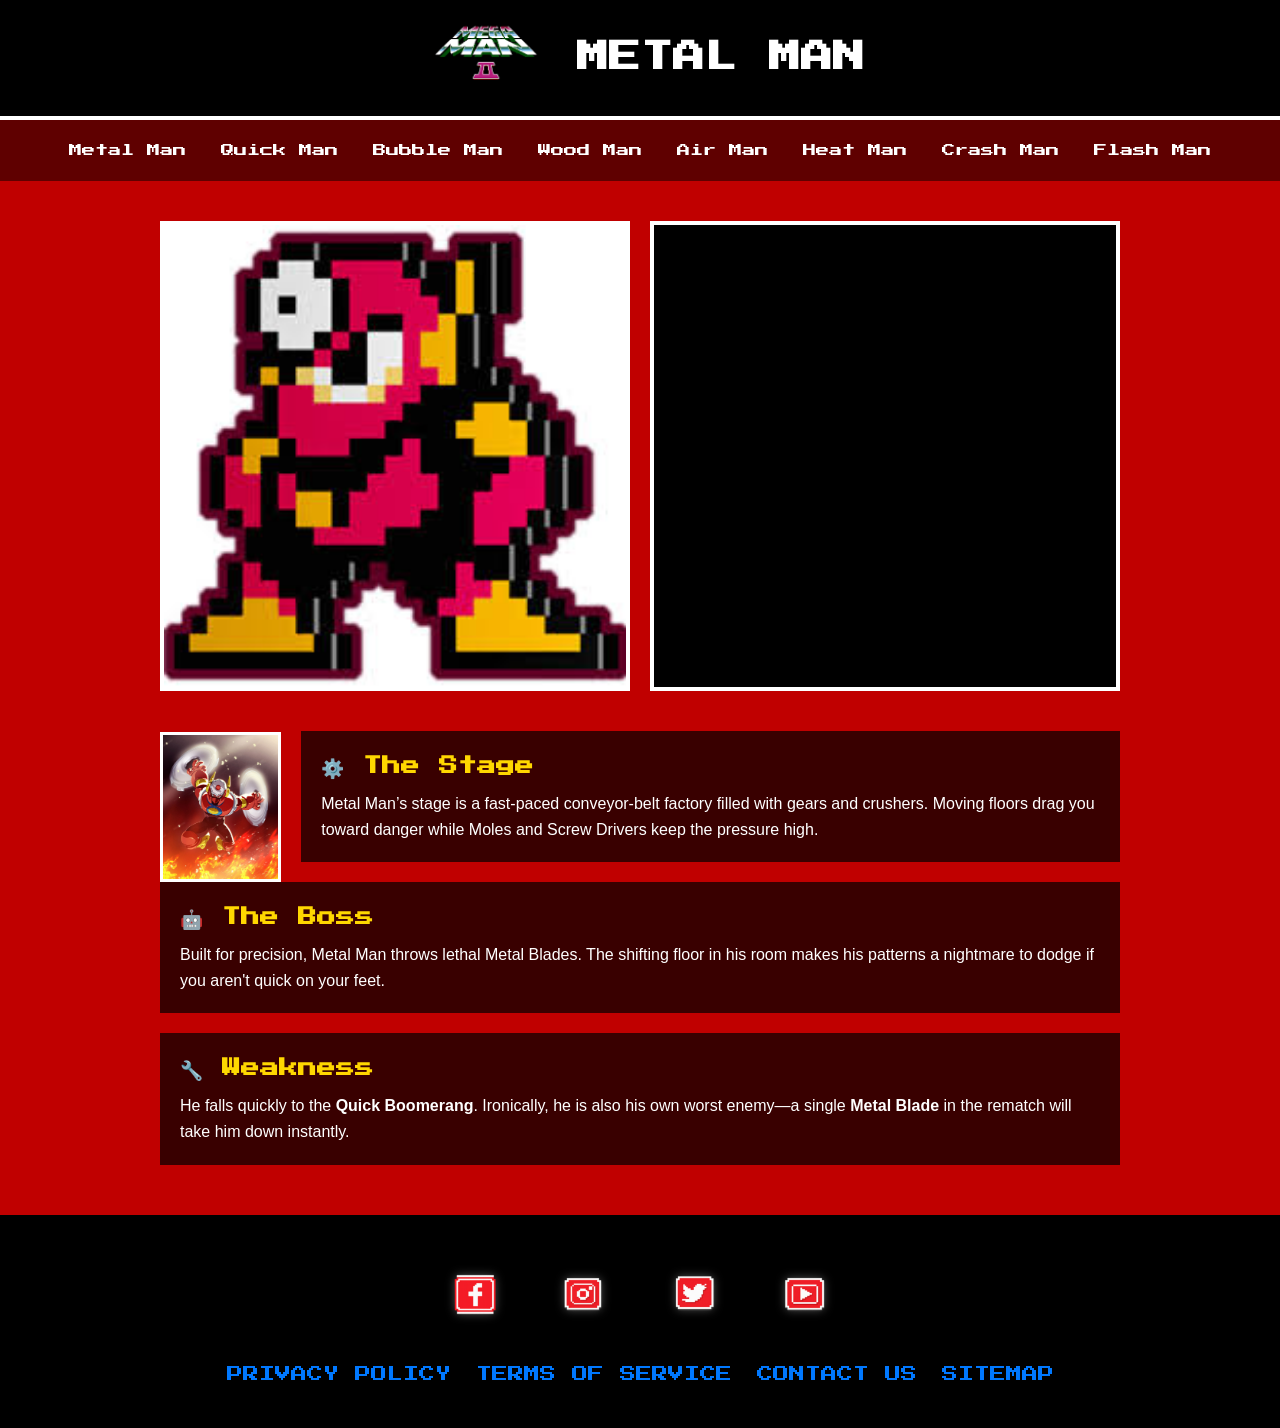
<file: index.html>
<!DOCTYPE html>
<html lang="en">
<head>
    <title>Metal Man</title>
    <meta charset="utf-8">
    <meta name="viewport" content="width=device-width, initial-scale=1.0">
    <link rel="stylesheet" href="css/externalstyling.css">
    <link href="https://fonts.googleapis.com/css2?family=Press+Start+2P&display=swap" rel="stylesheet">
</head>

<body id="metalman">

    <header id="metalmanheader">
        <img src="images/logo.png" id="megamanlogo" alt="Logo">
        <h1 id="bossname">METAL MAN</h1>
    </header>

    <nav id="metalnav">
        <div class="nav-links">
            <a href="metalman.html">Metal Man</a>
            <a href="quickman.html">Quick Man</a>
            <a href="bubbleman.html">Bubble Man</a>
            <a href="woodman.html">Wood Man</a>
            <a href="airman.html">Air Man</a>
            <a href="heatman.html">Heat Man</a>
            <a href="crashman.html">Crash Man</a>
            <a href="flashman.html">Flash Man</a>
        </div>
    </nav>

    <main class="content-container">
        <section class="media-row">
            <div class="media-item"><img src="images/metalman.jpg" alt="Metal Man"></div>
            <div class="media-item">
                <iframe width="100%" height="315" src="https://www.youtube.com/embed/dHqv5VKP-wY" title="YouTube video player" frameborder="0" allowfullscreen></iframe>
            </div>
        </section>

        <section id="mainsection">
            <div class="info-card">
                <img src="images/metal.jpg" class="boss-icon" alt="Metal Blade">
                <div id="stage" class="text-box">
                    <h3>⚙️ The Stage</h3>
                    <p>Metal Man’s stage is a fast-paced conveyor-belt factory filled with gears and crushers. Moving floors drag you toward danger while Moles and Screw Drivers keep the pressure high.</p>
                </div>
            </div>

            <div id="boss" class="text-box">
                <h3>🤖 The Boss</h3>
                <p>Built for precision, Metal Man throws lethal Metal Blades. The shifting floor in his room makes his patterns a nightmare to dodge if you aren't quick on your feet.</p>
            </div>

            <div id="weakness" class="text-box highlight">
                <h3>🔧 Weakness</h3>
                <p>He falls quickly to the <strong>Quick Boomerang</strong>. Ironically, he is also his own worst enemy—a single <strong>Metal Blade</strong> in the rematch will take him down instantly.</p>
            </div>
        </section>
    </main>

    <footer id="metalmanfooter">
        <div id="iconcontainer">
            <a href="#"><img src="images/facebook.png" alt="FB"></a>
            <a href="#"><img src="images/insta.png" alt="IG"></a>
            <a href="#"><img src="images/snapchat.png" alt="Snap"></a>
            <a href="#"><img src="images/youtube.png" alt="YT"></a>
        </div>
        
        <div id="footerlinks">
            <a href="#">Privacy Policy</a>
            <a href="#">Terms of Service</a>
            <a href="#">Contact Us</a>
            <a href="#">Sitemap</a>
        </div>
    </footer>

</body>
</html>
</file>
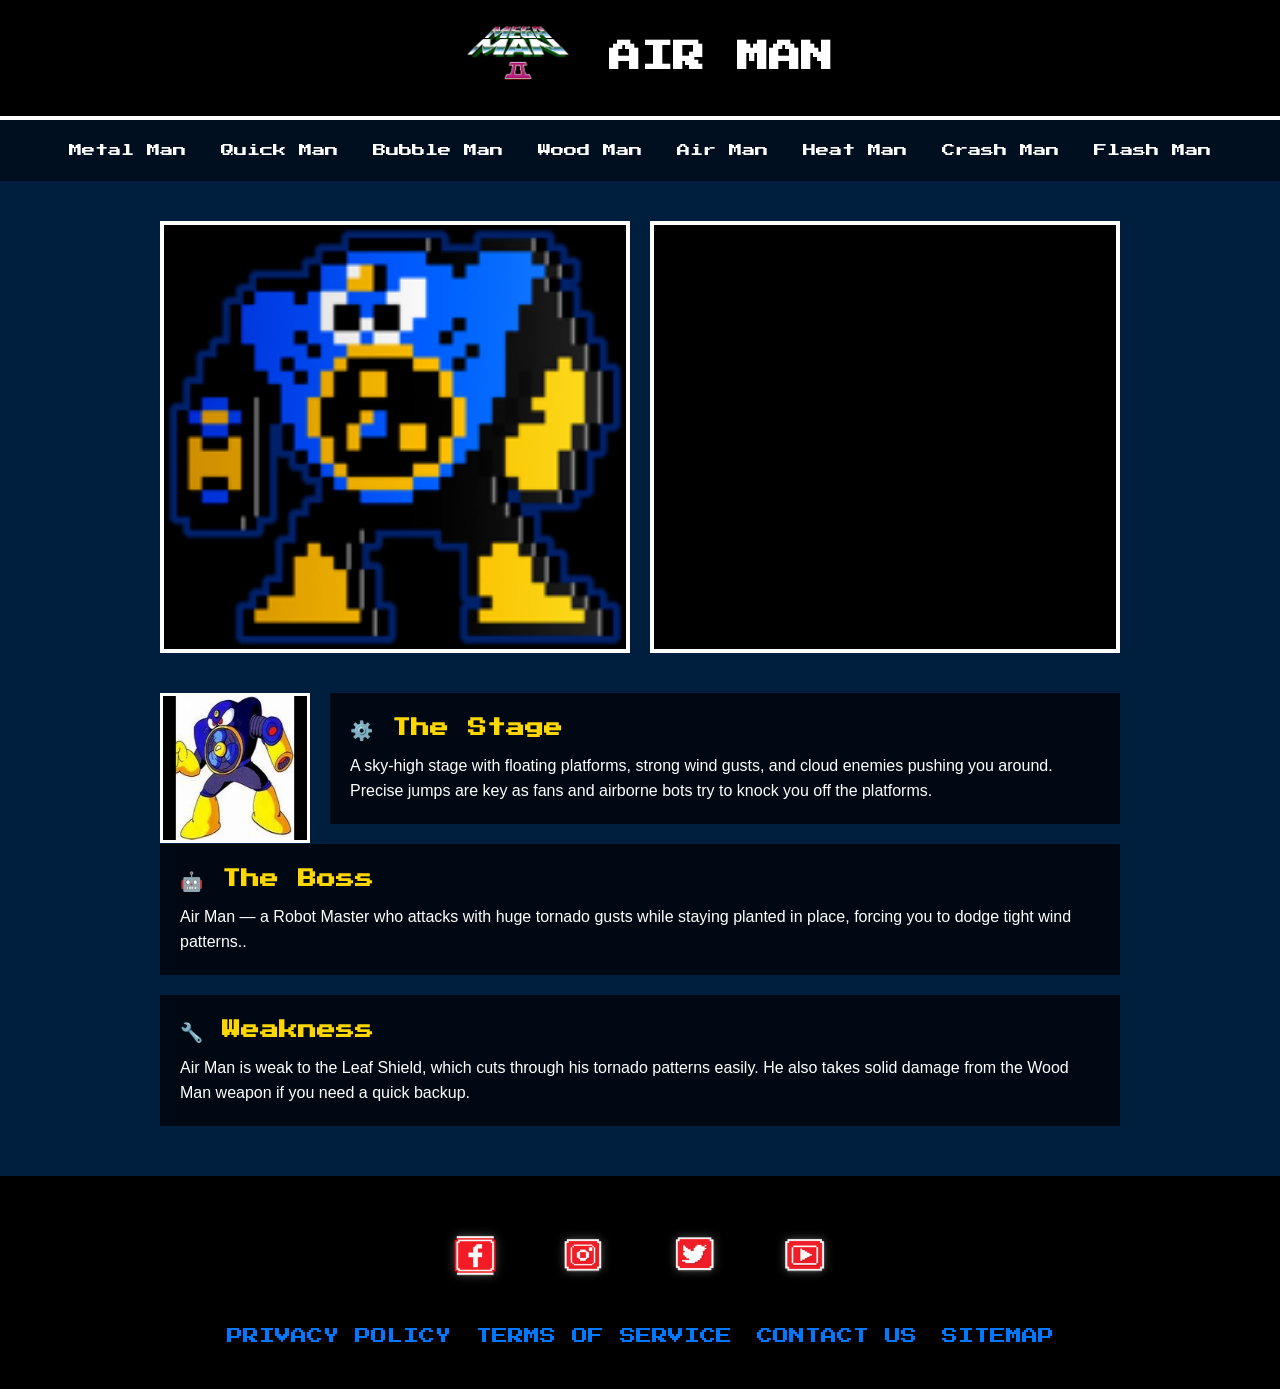
<file: airman.html>
<!DOCTYPE html>
<html lang="en">
<head>
    <title>Air Man</title>
    <meta charset="utf-8">
    <meta name="viewport" content="width=device-width, initial-scale=1.0">
    <link rel="stylesheet" href="css/externalstyling.css">
    <link href="https://fonts.googleapis.com/css2?family=Press+Start+2P&display=swap" rel="stylesheet">
</head>

<body id="airman123">

    <header id="metalmanheader">
        <img src="images/logo.png" id="megamanlogo" alt="Logo">
        <h1 id="bossname">AIR MAN</h1>
    </header>

    <nav id="metalnav">
        <div class="nav-links">
            <a href="metalman.html">Metal Man</a>
            <a href="quickman.html">Quick Man</a>
            <a href="bubbleman.html">Bubble Man</a>
            <a href="woodman.html">Wood Man</a>
            <a href="airman.html">Air Man</a>
            <a href="heatman.html">Heat Man</a>
            <a href="crashman.html">Crash Man</a>
            <a href="flashman.html">Flash Man</a>
        </div>
    </nav>

    <main class="content-container">
        <section class="media-row">
            <div class="media-item"><img src="images/airman1.png" alt="Metal Man"></div>
            <div class="media-item">
                <iframe width="100%" height="315" src="https://www.youtube.com/embed/dHqv5VKP-wY" title="YouTube video player" frameborder="0" allowfullscreen></iframe>
            </div>
        </section>

        <section id="mainsection">
            <div class="info-card">
                <img src="images/airman.jpg" class="boss-icon" alt="Metal Blade">
                <div id="stage" class="text-box">
                    <h3>⚙️ The Stage</h3>
                    <p>A sky‑high stage with floating platforms, strong wind gusts, and cloud enemies pushing you around. Precise jumps are key as fans and airborne bots try to knock you off the platforms. </p>
                </div>
            </div>

            <div id="boss" class="text-box">
                <h3>🤖 The Boss</h3>
                <p>Air Man — a Robot Master who attacks with huge tornado gusts while staying planted in place, forcing you to dodge tight wind patterns..</p>
            </div>

            <div id="weakness" class="text-box highlight">
                <h3>🔧 Weakness</h3>
                <p>Air Man is weak to the Leaf Shield, which cuts through his tornado patterns easily. He also takes solid damage from the Wood Man weapon if you need a quick backup.</p>
            </div>
        </section>
    </main>

    <footer id="metalmanfooter">
        <div id="iconcontainer">
            <a href="#"><img src="images/facebook.png" alt="FB"></a>
            <a href="#"><img src="images/insta.png" alt="IG"></a>
            <a href="#"><img src="images/snapchat.png" alt="Snap"></a>
            <a href="#"><img src="images/youtube.png" alt="YT"></a>
        </div>
        
        <div id="footerlinks">
            <a href="#">Privacy Policy</a>
            <a href="#">Terms of Service</a>
            <a href="#">Contact Us</a>
            <a href="#">Sitemap</a>
        </div>
    </footer>

</body>
</html>
</file>
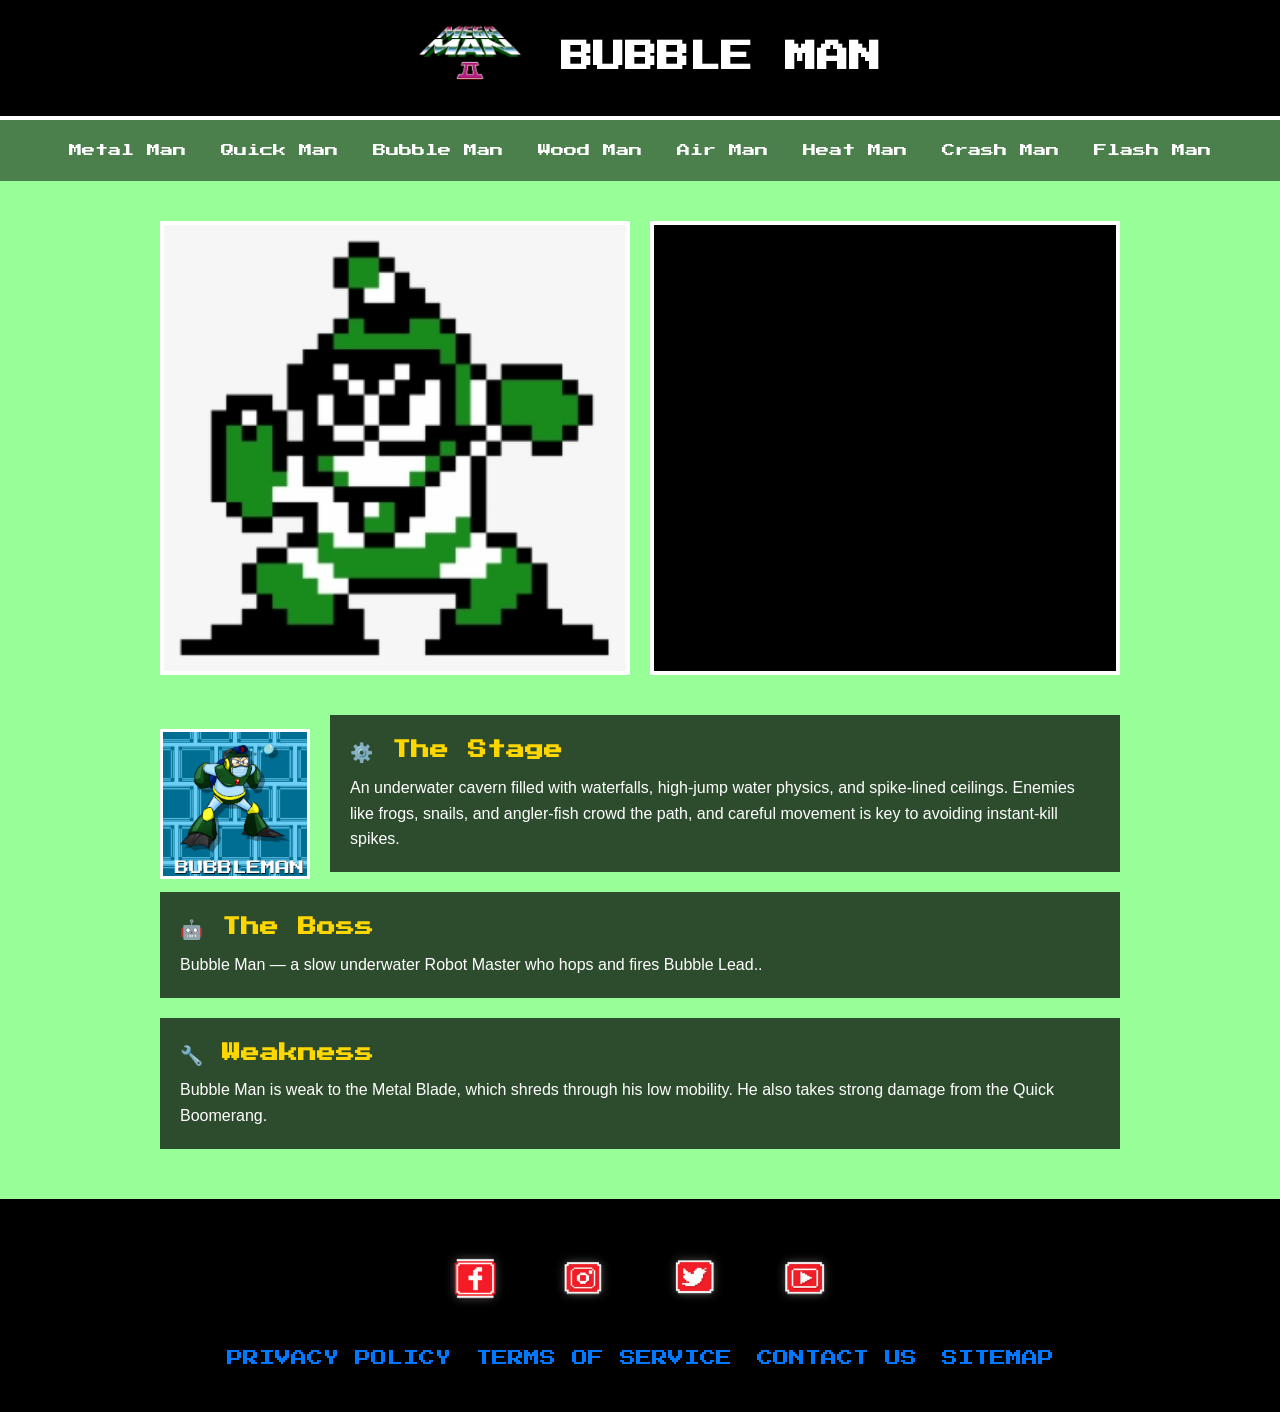
<file: bubbleman.html>
<!DOCTYPE html>
<html lang="en">
<head>
    <title>Bubble Man</title>
    <meta charset="utf-8">
    <meta name="viewport" content="width=device-width, initial-scale=1.0">
    <link rel="stylesheet" href="css/externalstyling.css">
    <link href="https://fonts.googleapis.com/css2?family=Press+Start+2P&display=swap" rel="stylesheet">
</head>

<body id="bubbleman123">

    <header id="metalmanheader">
        <img src="images/logo.png" id="megamanlogo" alt="Logo">
        <h1 id="bossname">BUBBLE MAN</h1>
    </header>

    <nav id="metalnav">
        <div class="nav-links">
            <a href="metalman.html">Metal Man</a>
            <a href="quickman.html">Quick Man</a>
            <a href="bubbleman.html">Bubble Man</a>
            <a href="woodman.html">Wood Man</a>
            <a href="airman.html">Air Man</a>
            <a href="heatman.html">Heat Man</a>
            <a href="crashman.html">Crash Man</a>
            <a href="flashman.html">Flash Man</a>
        </div>
    </nav>

    <main class="content-container">
        <section class="media-row">
            <div class="media-item"><img src="images/bubble.png" alt="Metal Man"></div>
            <div class="media-item">
                <iframe width="100%" height="315" src="https://www.youtube.com/embed/dHqv5VKP-wY" title="YouTube video player" frameborder="0" allowfullscreen></iframe>
            </div>
        </section>

        <section id="mainsection">
            <div class="info-card">
                <img src="images/bubble.jfif" class="boss-icon" alt="Metal Blade">
                <div id="stage" class="text-box">
                    <h3>⚙️ The Stage</h3>
                    <p>An underwater cavern filled with waterfalls, high‑jump water physics, and spike‑lined ceilings. Enemies like frogs, snails, and angler‑fish crowd the path, and careful movement is key to avoiding instant‑kill spikes.</p>
                </div>
            </div>

            <div id="boss" class="text-box">
                <h3>🤖 The Boss</h3>
                <p>Bubble Man — a slow underwater Robot Master who hops and fires Bubble Lead..</p>
            </div>

            <div id="weakness" class="text-box highlight">
                <h3>🔧 Weakness</h3>
                <p>Bubble Man is weak to the Metal Blade, which shreds through his low mobility. He also takes strong damage from the Quick Boomerang.</p>
            </div>
        </section>
    </main>

    <footer id="metalmanfooter">
        <div id="iconcontainer">
            <a href="#"><img src="images/facebook.png" alt="FB"></a>
            <a href="#"><img src="images/insta.png" alt="IG"></a>
            <a href="#"><img src="images/snapchat.png" alt="Snap"></a>
            <a href="#"><img src="images/youtube.png" alt="YT"></a>
        </div>
        
        <div id="footerlinks">
            <a href="#">Privacy Policy</a>
            <a href="#">Terms of Service</a>
            <a href="#">Contact Us</a>
            <a href="#">Sitemap</a>
        </div>
    </footer>

</body>
</html>
</file>
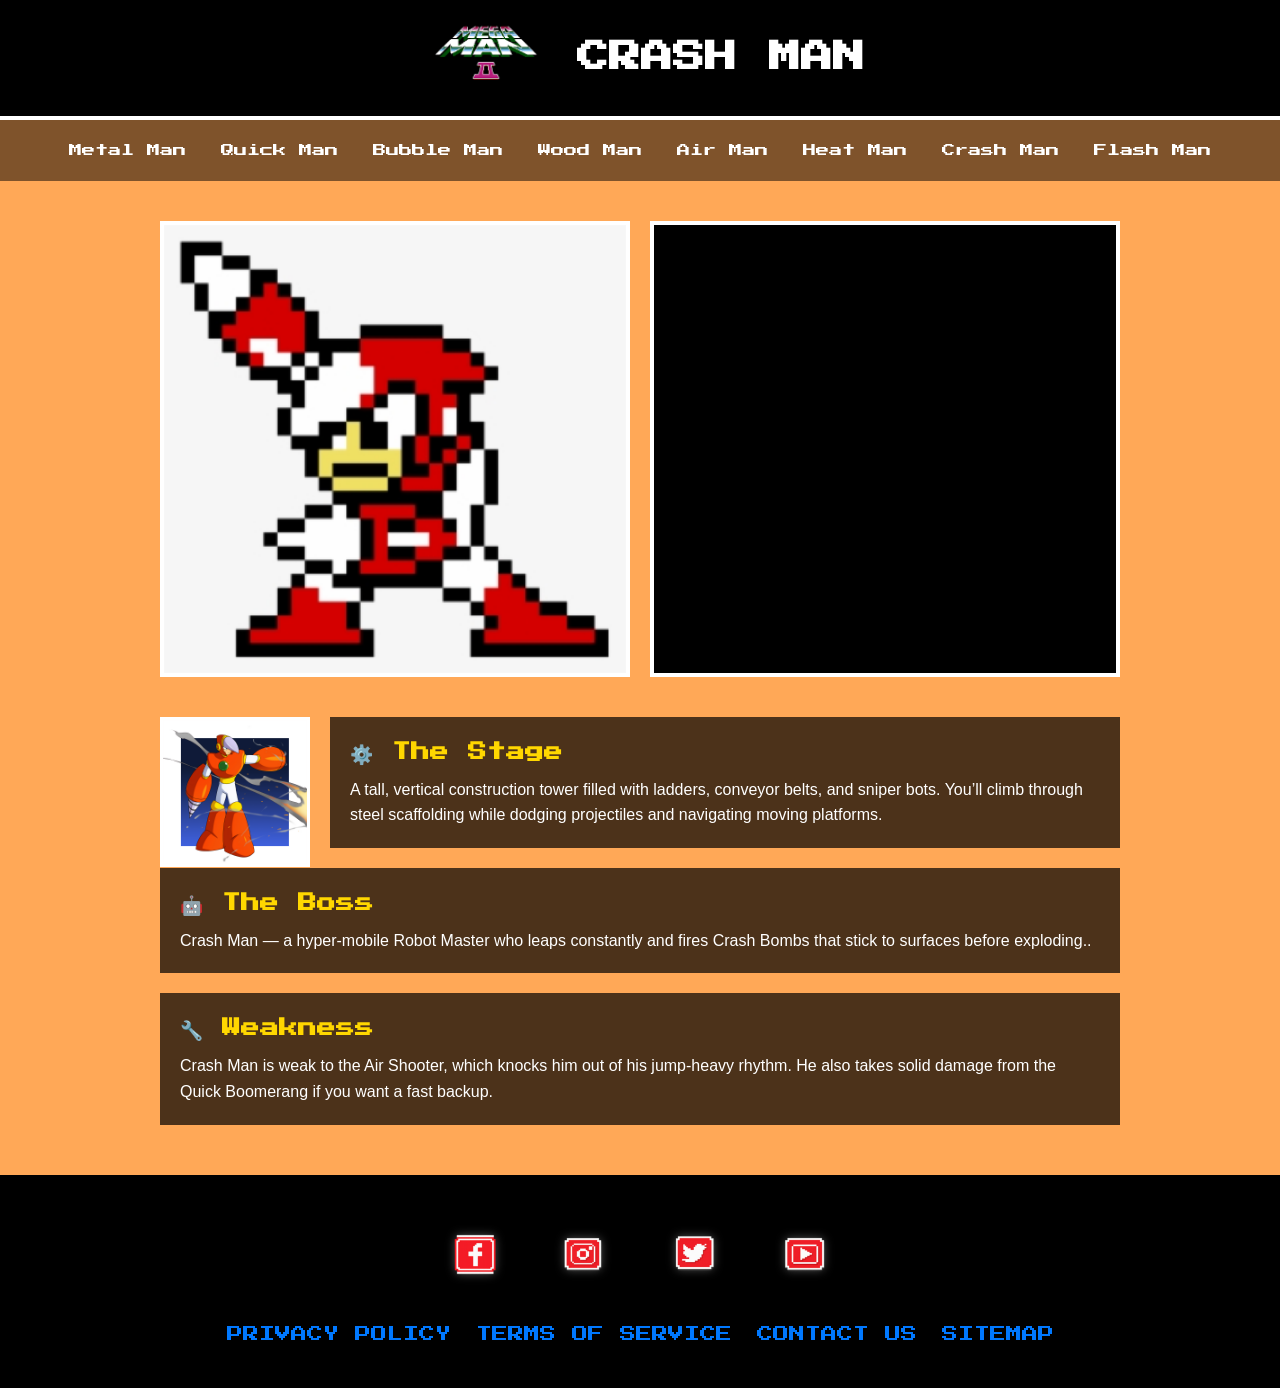
<file: crashman.html>
<!DOCTYPE html>
<html lang="en">
<head>
    <title>Crash Man</title>
    <meta charset="utf-8">
    <meta name="viewport" content="width=device-width, initial-scale=1.0">
    <link rel="stylesheet" href="css/externalstyling.css">
    <link href="https://fonts.googleapis.com/css2?family=Press+Start+2P&display=swap" rel="stylesheet">
</head>

<body id="crashman123">

    <header id="metalmanheader">
        <img src="images/logo.png" id="megamanlogo" alt="Logo">
        <h1 id="bossname">CRASH MAN</h1>
    </header>

    <nav id="metalnav">
        <div class="nav-links">
            <a href="metalman.html">Metal Man</a>
            <a href="quickman.html">Quick Man</a>
            <a href="bubbleman.html">Bubble Man</a>
            <a href="woodman.html">Wood Man</a>
            <a href="airman.html">Air Man</a>
            <a href="heatman.html">Heat Man</a>
            <a href="crashman.html">Crash Man</a>
            <a href="flashman.html">Flash Man</a>
        </div>
    </nav>

    <main class="content-container">
        <section class="media-row">
            <div class="media-item"><img src="images/crashman1.png" alt="Metal Man"></div>
            <div class="media-item">
                <iframe width="100%" height="315" src="https://www.youtube.com/embed/dHqv5VKP-wY" title="YouTube video player" frameborder="0" allowfullscreen></iframe>
            </div>
        </section>

        <section id="mainsection">
            <div class="info-card">
                <img src="images/crashman.png" class="boss-icon" alt="Metal Blade">
                <div id="stage" class="text-box">
                    <h3>⚙️ The Stage</h3>
                    <p>A tall, vertical construction tower filled with ladders, conveyor belts, and sniper bots. You’ll climb through steel scaffolding while dodging projectiles and navigating moving platforms. </p>
                </div>
            </div>

            <div id="boss" class="text-box">
                <h3>🤖 The Boss</h3>
                <p>Crash Man — a hyper‑mobile Robot Master who leaps constantly and fires Crash Bombs that stick to surfaces before exploding..</p>
            </div>

            <div id="weakness" class="text-box highlight">
                <h3>🔧 Weakness</h3>
                <p>Crash Man is weak to the Air Shooter, which knocks him out of his jump‑heavy rhythm. He also takes solid damage from the Quick Boomerang if you want a fast backup.</p>
            </div>
        </section>
    </main>

    <footer id="metalmanfooter">
        <div id="iconcontainer">
            <a href="#"><img src="images/facebook.png" alt="FB"></a>
            <a href="#"><img src="images/insta.png" alt="IG"></a>
            <a href="#"><img src="images/snapchat.png" alt="Snap"></a>
            <a href="#"><img src="images/youtube.png" alt="YT"></a>
        </div>
        
        <div id="footerlinks">
            <a href="#">Privacy Policy</a>
            <a href="#">Terms of Service</a>
            <a href="#">Contact Us</a>
            <a href="#">Sitemap</a>
        </div>
    </footer>

</body>
</html>
</file>
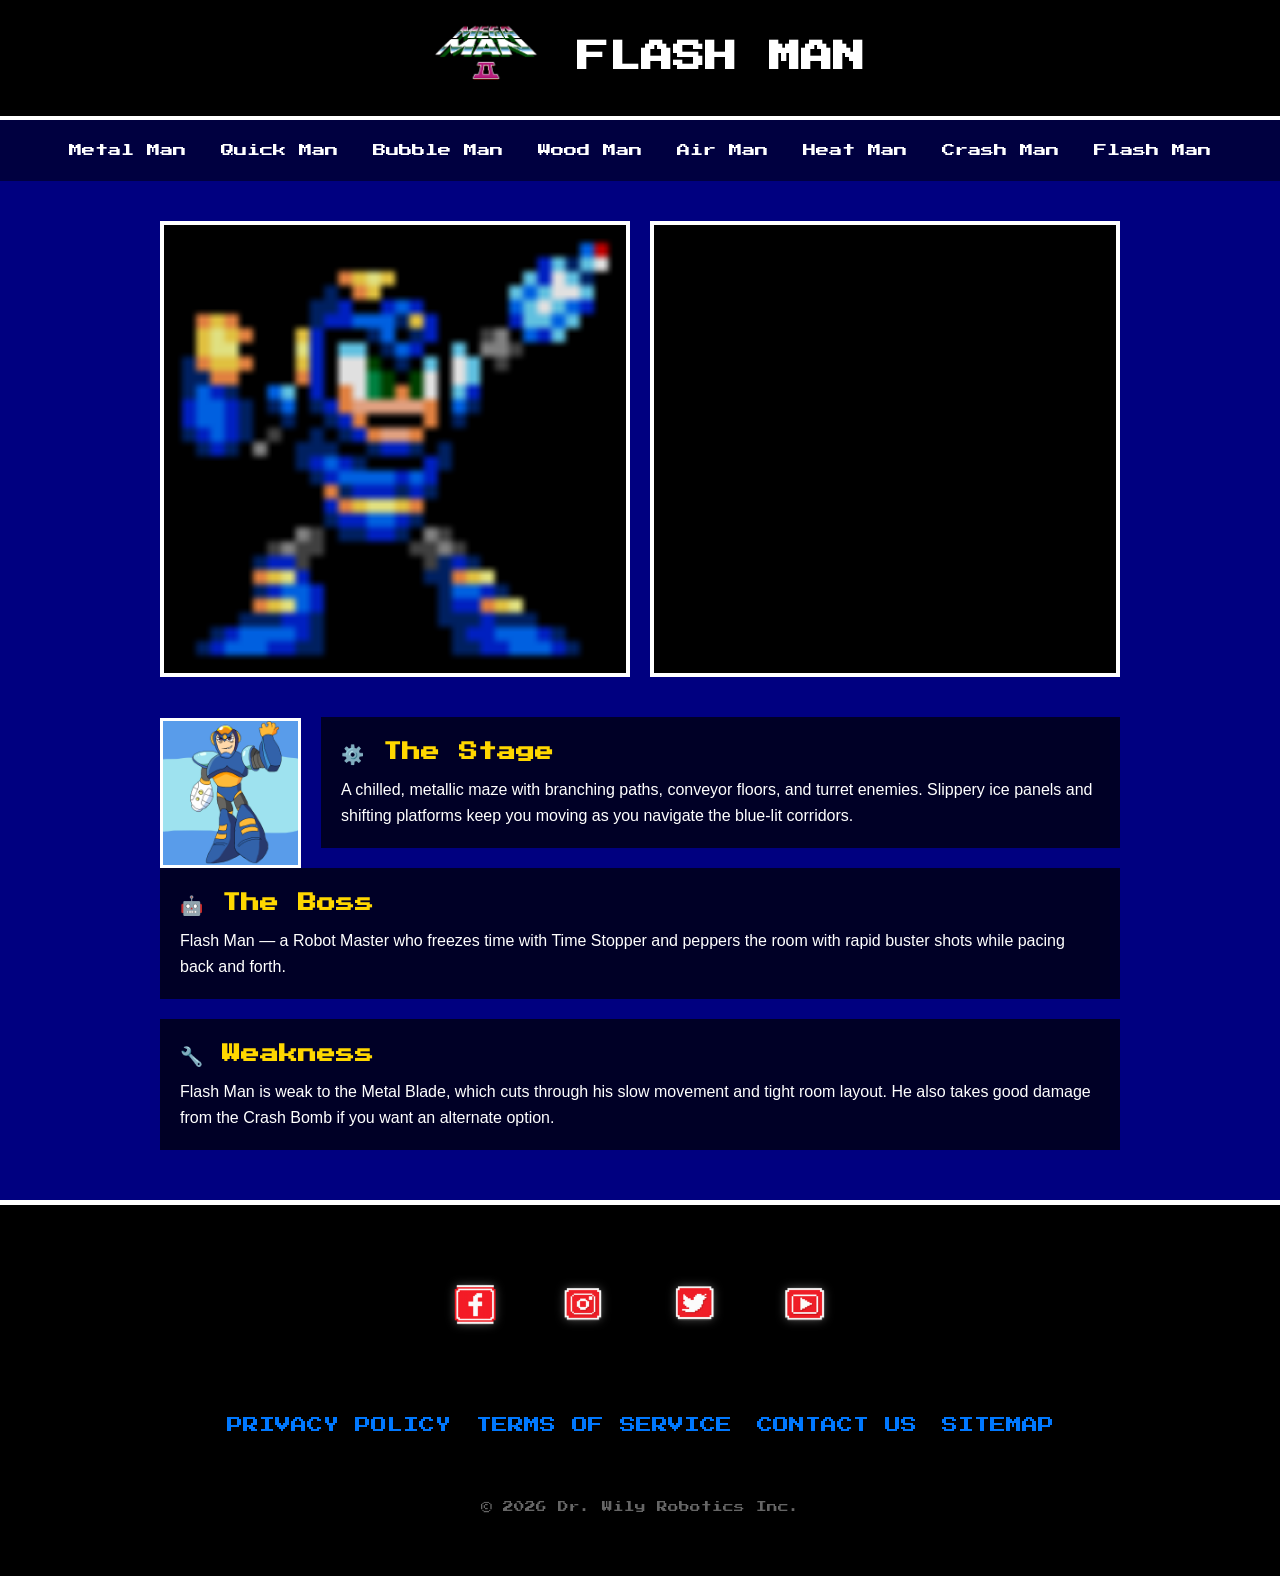
<file: flashman.html>
<!DOCTYPE html>
<html lang="en">
<head>
    <title>Flash Man</title>
    <meta charset="utf-8">
    <meta name="viewport" content="width=device-width, initial-scale=1.0">
    <link rel="stylesheet" href="css/externalstyling.css">
    <link href="https://fonts.googleapis.com/css2?family=Press+Start+2P&display=swap" rel="stylesheet">
</head>

<body id="flashman123">

    <header id="metalmanheader">
        <img src="images/logo.png" id="megamanlogo" alt="Logo">
        <h1 id="bossname">FLASH MAN</h1>
    </header>

    <nav id="metalnav">
        <div class="nav-links">
            <a href="metalman.html">Metal Man</a>
            <a href="quickman.html">Quick Man</a>
            <a href="bubbleman.html">Bubble Man</a>
            <a href="woodman.html">Wood Man</a>
            <a href="airman.html">Air Man</a>
            <a href="heatman.html">Heat Man</a>
            <a href="crashman.html">Crash Man</a>
            <a href="flashman.html">Flash Man</a>
        </div>
    </nav>

    <main class="content-container">
        <section class="media-row">
            <div class="media-item"><img src="images/flashman1.png" alt="Metal Man"></div>
            <div class="media-item">
                <iframe width="100%" height="315" src="https://www.youtube.com/embed/dHqv5VKP-wY" title="YouTube video player" frameborder="0" allowfullscreen></iframe>
            </div>
        </section>

        <section id="mainsection">
            <div class="info-card">
                <img src="images/flashman.jfif" class="boss-icon" alt="Metal Blade">
                <div id="stage" class="text-box">
                    <h3>⚙️ The Stage</h3>
                    <p>A chilled, metallic maze with branching paths, conveyor floors, and turret enemies. Slippery ice panels and shifting platforms keep you moving as you navigate the blue‑lit corridors. </p>
                </div>
            </div>

            <div id="boss" class="text-box">
                <h3>🤖 The Boss</h3>
                <p>Flash Man — a Robot Master who freezes time with Time Stopper and peppers the room with rapid buster shots while pacing back and forth.</p>
            </div>

            <div id="weakness" class="text-box highlight">
                <h3>🔧 Weakness</h3>
                <p>Flash Man is weak to the Metal Blade, which cuts through his slow movement and tight room layout. He also takes good damage from the Crash Bomb if you want an alternate option.</p>
            </div>
        </section>
    </main>

    <footer id="metalmanfooter" class="large-footer">
        <div id="iconcontainer">
            <a href="#"><img src="images/facebook.png" alt="FB"></a>
            <a href="#"><img src="images/insta.png" alt="IG"></a>
            <a href="#"><img src="images/snapchat.png" alt="Snap"></a>
            <a href="#"><img src="images/youtube.png" alt="YT"></a>
        </div>
        
        <div id="footerlinks">
            <a href="#">Privacy Policy</a>
            <a href="#">Terms of Service</a>
            <a href="#">Contact Us</a>
            <a href="#">Sitemap</a>
        </div>
        <p class="copyright">© 2026 Dr. Wily Robotics Inc.</p>
    </footer>

</body>
</html>
</file>
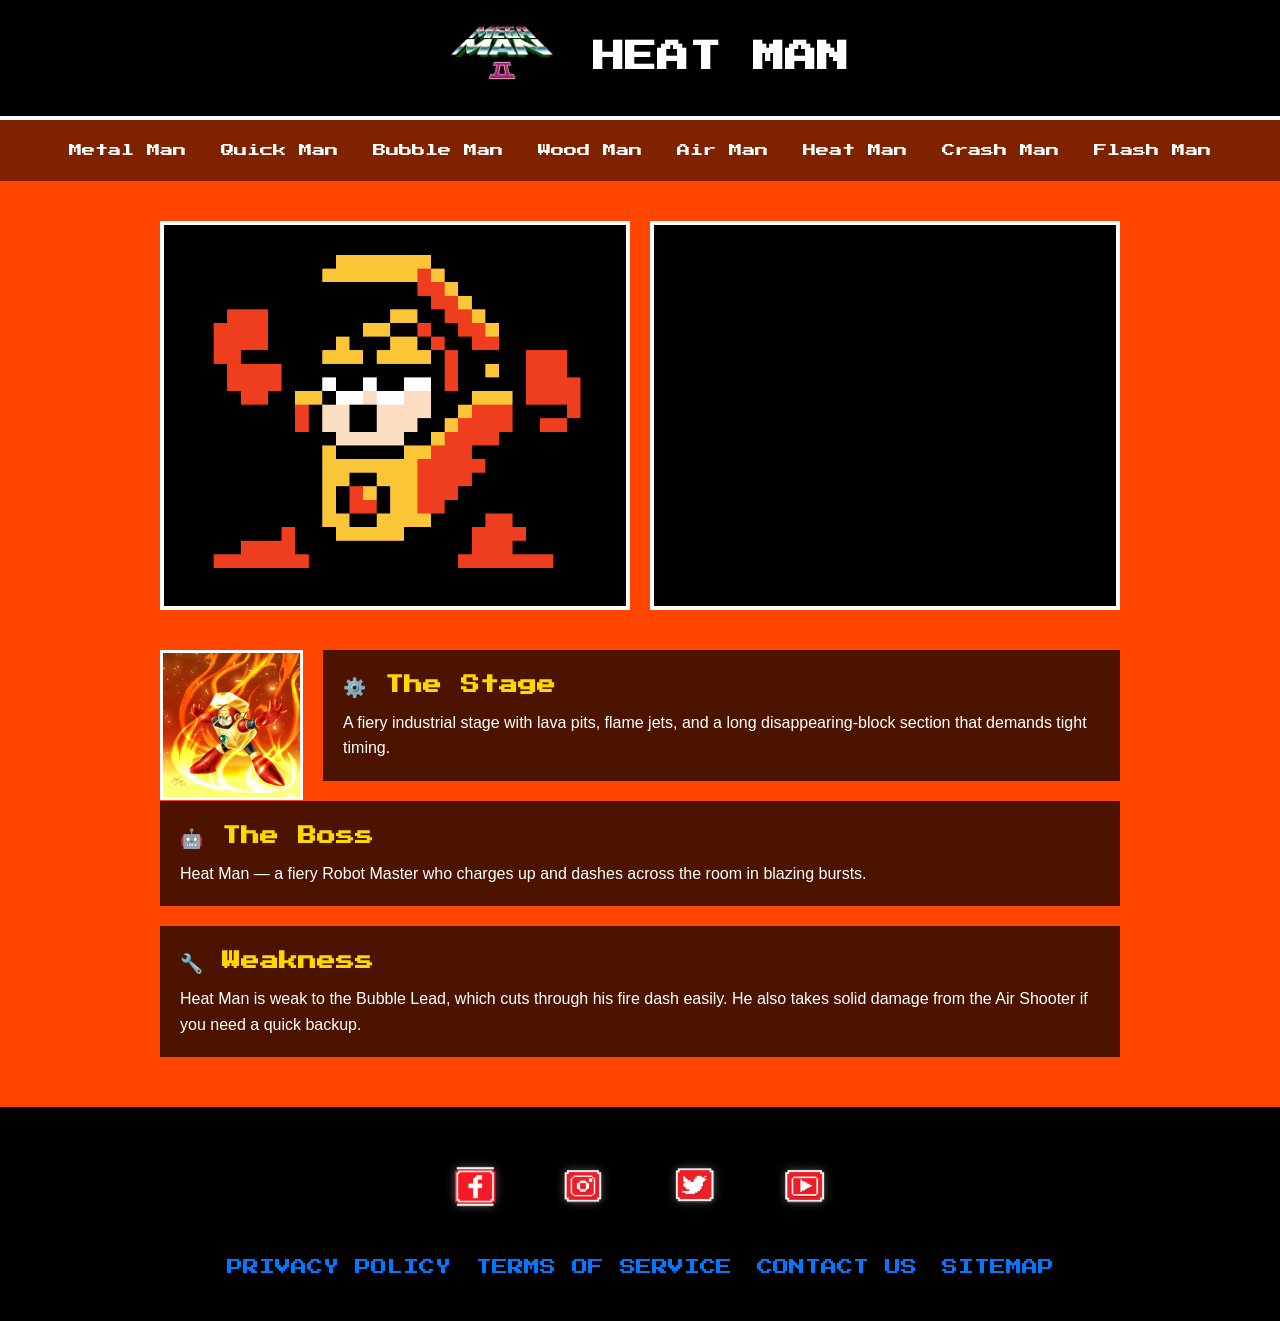
<file: heatman.html>
<!DOCTYPE html>
<html lang="en">
<head>
    <title>Heat Man</title>
    <meta charset="utf-8">
    <meta name="viewport" content="width=device-width, initial-scale=1.0">
    <link rel="stylesheet" href="css/externalstyling.css">
    <link href="https://fonts.googleapis.com/css2?family=Press+Start+2P&display=swap" rel="stylesheet">
</head>

<body id="heatman123">

    <header id="metalmanheader">
        <img src="images/logo.png" id="megamanlogo" alt="Logo">
        <h1 id="bossname">HEAT MAN</h1>
    </header>

    <nav id="metalnav">
        <div class="nav-links">
            <a href="metalman.html">Metal Man</a>
            <a href="quickman.html">Quick Man</a>
            <a href="bubbleman.html">Bubble Man</a>
            <a href="woodman.html">Wood Man</a>
            <a href="airman.html">Air Man</a>
            <a href="heatman.html">Heat Man</a>
            <a href="crashman.html">Crash Man</a>
            <a href="flashman.html">Flash Man</a>
        </div>
    </nav>

    <main class="content-container">
        <section class="media-row">
            <div class="media-item"><img src="images/heatman123.png" alt="Metal Man"></div>
            <div class="media-item">
                <iframe width="100%" height="315" src="https://www.youtube.com/embed/dHqv5VKP-wY" title="YouTube video player" frameborder="0" allowfullscreen></iframe>
            </div>
        </section>

        <section id="mainsection">
            <div class="info-card">
                <img src="images/heatman.jpg" class="boss-icon" alt="Metal Blade">
                <div id="stage" class="text-box">
                    <h3>⚙️ The Stage</h3>
                    <p>A fiery industrial stage with lava pits, flame jets, and a long disappearing‑block section that demands tight timing. </p>
                </div>
            </div>

            <div id="boss" class="text-box">
                <h3>🤖 The Boss</h3>
                <p>Heat Man — a fiery Robot Master who charges up and dashes across the room in blazing bursts.</p>
            </div>

            <div id="weakness" class="text-box highlight">
                <h3>🔧 Weakness</h3>
                <p>Heat Man is weak to the Bubble Lead, which cuts through his fire dash easily. He also takes solid damage from the Air Shooter if you need a quick backup.</p>
            </div>
        </section>
    </main>

    <footer id="metalmanfooter">
        <div id="iconcontainer">
            <a href="#"><img src="images/facebook.png" alt="FB"></a>
            <a href="#"><img src="images/insta.png" alt="IG"></a>
            <a href="#"><img src="images/snapchat.png" alt="Snap"></a>
            <a href="#"><img src="images/youtube.png" alt="YT"></a>
        </div>
        
        <div id="footerlinks">
            <a href="#">Privacy Policy</a>
            <a href="#">Terms of Service</a>
            <a href="#">Contact Us</a>
            <a href="#">Sitemap</a>
        </div>
    </footer>

</body>
</html>
</file>
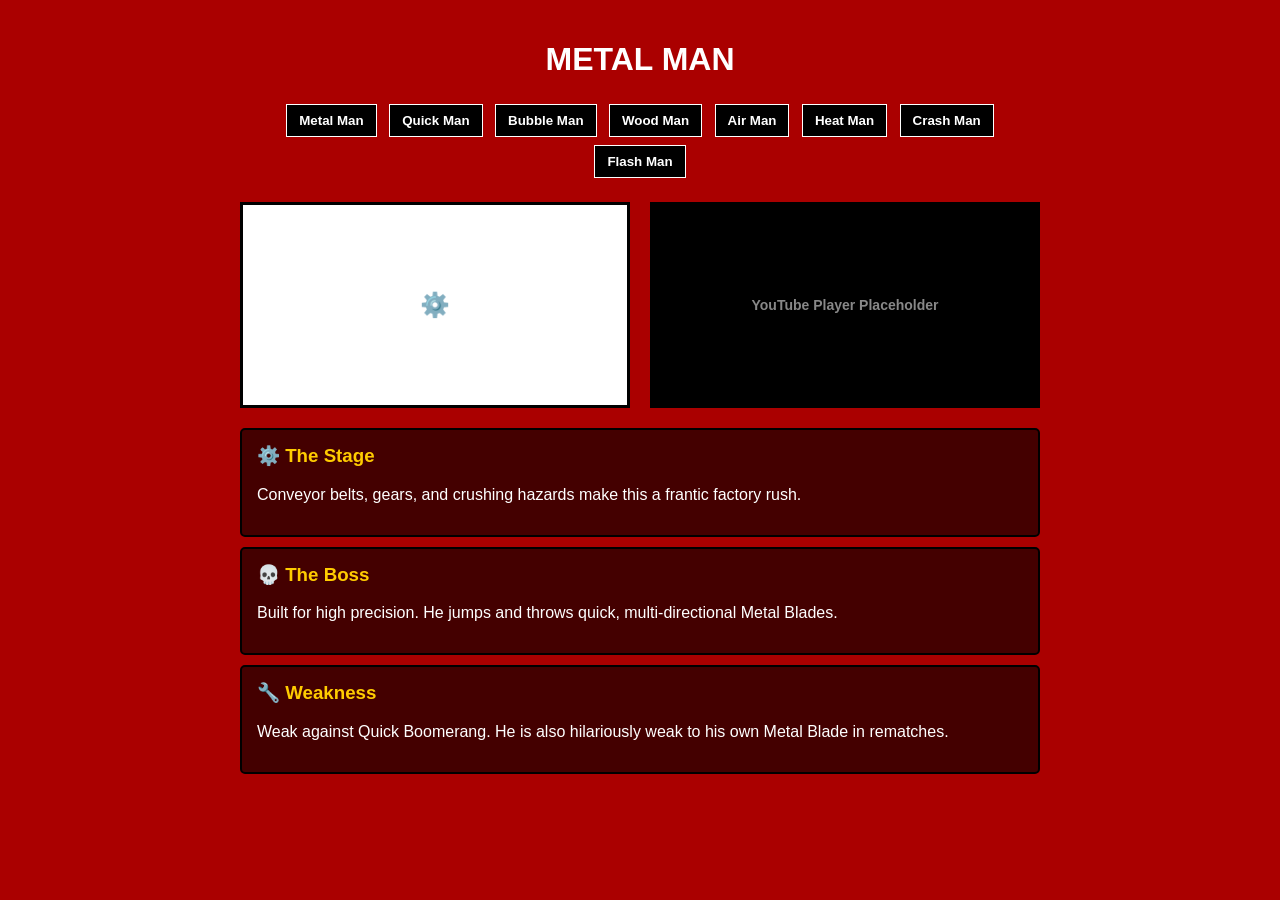
<file: megaman2.html>
<!DOCTYPE html>
<html>
<head>
    <title>Mega Man 2 Bosses</title>
    <style>
        body { background: #aa0000; color: white; font-family: sans-serif; margin: 0; padding: 20px; }
        header, nav, main { max-width: 800px; margin: 0 auto; text-align: center; }
        
        nav button { background: black; color: white; border: 1px solid white; padding: 8px 12px; margin: 4px; cursor: pointer; font-weight: bold; }
        nav button:hover { background: #ffcc00; color: black; }
        
        .grid { display: flex; gap: 20px; margin: 20px 0; justify-content: center; }
        .box { width: 50%; height: 200px; display: flex; align-items: center; justify-content: center; font-weight: bold; border: 3px solid black; }
        #visual { background: white; color: black; font-size: 24px; }
        #video { background: black; color: #888; font-size: 14px; }
        
        .card { background: #440000; border: 2px solid black; padding: 15px; margin: 10px 0; text-align: left; border-radius: 5px; }
        .card h3 { margin-top: 0; color: #ffcc00; }
    </style>
</head>
<body>

    <header>
        <h1 id="boss-title">METAL MAN</h1>
    </header>

    <nav>
        <button onclick="changeBoss('metal')">Metal Man</button>
        <button onclick="changeBoss('quick')">Quick Man</button>
        <button onclick="changeBoss('bubble')">Bubble Man</button>
        <button onclick="changeBoss('wood')">Wood Man</button>
        <button onclick="changeBoss('air')">Air Man</button>
        <button onclick="changeBoss('heat')">Heat Man</button>
        <button onclick="changeBoss('crash')">Crash Man</button>
        <button onclick="changeBoss('flash')">Flash Man</button>
    </nav>

    <main>
        <div class="grid">
            <div id="visual" class="box">⚙️</div>
            <div id="video" class="box">YouTube Player Placeholder</div>
        </div>

        <div class="card">
            <h3>⚙️ The Stage</h3>
            <p id="stage">Conveyor belts, gears, and crushing hazards make this a frantic factory rush.</p>
        </div>

        <div class="card">
            <h3>💀 The Boss</h3>
            <p id="boss">Built for high precision. He jumps and throws quick, multi-directional Metal Blades.</p>
        </div>

        <div class="card">
            <h3>🔧 Weakness</h3>
            <p id="weakness">Weak against Quick Boomerang. He is also hilariously weak to his own Metal Blade in rematches.</p>
        </div>
    </main>

    <script>
        const data = {
            metal: {
                title: "METAL MAN", color: "#ff4444", icon: "⚙️",
                stage: "Conveyor belts, gears, and crushing hazards make this a frantic factory rush.",
                boss: "Built for high precision. He jumps and throws quick, multi-directional Metal Blades.",
                weakness: "Weak against Quick Boomerang. He is also hilariously weak to his own Metal Blade in rematches."
            },
            quick: {
                title: "QUICK MAN", color: "#ffe600", icon: "⚡",
                stage: "An underground base famous for its terrifying, instant-kill forced laser beams.",
                boss: "Blazing fast speeds! He charges across the room and fires returning boomerangs.",
                weakness: "Can be frozen in place using the Time Stopper, or blown up using Crash Bomber."
            },
            bubble: {
                title: "BUBBLE MAN", color: "#3366ff", icon: "🫧",
                stage: "An underwater facility covered in instant-death spike ceilings.",
                boss: "Swims along the ceiling raining down bubbles and firing underwater harpoons.",
                weakness: "Highly vulnerable to the Metal Blade, which slices straight through water."
            },
            wood: {
                title: "WOOD MAN", color: "#33aa33", icon: "🌳",
                stage: "A deep forest filled with robotic fauna like giant mechanical ostriches and cyber-apes.",
                boss: "Surrounds himself with an absolute Leaf Shield before throwing it across the arena.",
                weakness: "His wooden body burns instantly under a fully charged Atomic Fire blast."
            },
            air: {
                title: "AIR MAN", color: "#33ccff", icon: "💨",
                stage: "A sky-sanctuary layout requiring blind leaps across floating cloud platforms.",
                boss: "Generates massive mini-tornadoes using his body fan that block incoming attacks.",
                weakness: "His wind currents cannot stop the wide reach of the Leaf Shield."
            },
            heat: {
                title: "HEAT MAN", color: "#ff6600", icon: "🔥",
                stage: "A boiling volcano area full of classic disappearing block puzzles over massive lava pits.",
                boss: "Hurls pillars of fire and transforms into an invincible flying fireball when struck.",
                weakness: "The pressurized water stream from Bubble Lead cools him off instantly."
            },
            crash: {
                title: "CRASH MAN", color: "#ffaa00", icon: "🚀",
                stage: "A steep, vertical climb up pipe towers infested with robotic birds.",
                boss: "Leaps wildly through the air planting timed explosives onto the walls and floors.",
                weakness: "Highly susceptible to the lifting wind patterns of the Air Shooter."
            },
            flash: {
                title: "FLASH MAN", color: "#bb55ff", icon: "⏱️",
                stage: "A neon-lit crystal cavern with slippery, icy floor physics.",
                boss: "Uses his Flash Stopper to freeze time entirely, leaving you frozen while he shoots.",
                weakness: "Crumbles under heavy kinetic impacts. Metal Blade and Crash Bomber break him easily."
            }
        };

        function changeBoss(name) {
            const boss = data[name];
            document.getElementById('boss-title').innerText = boss.title;
            document.getElementById('stage').innerText = boss.stage;
            document.getElementById('boss').innerText = boss.boss;
            document.getElementById('weakness').innerText = boss.weakness;
            
            const visualBox = document.getElementById('visual');
            visualBox.style.backgroundColor = boss.color;
            visualBox.innerText = boss.icon;
        }
    </script>

</body>
</html>
</file>
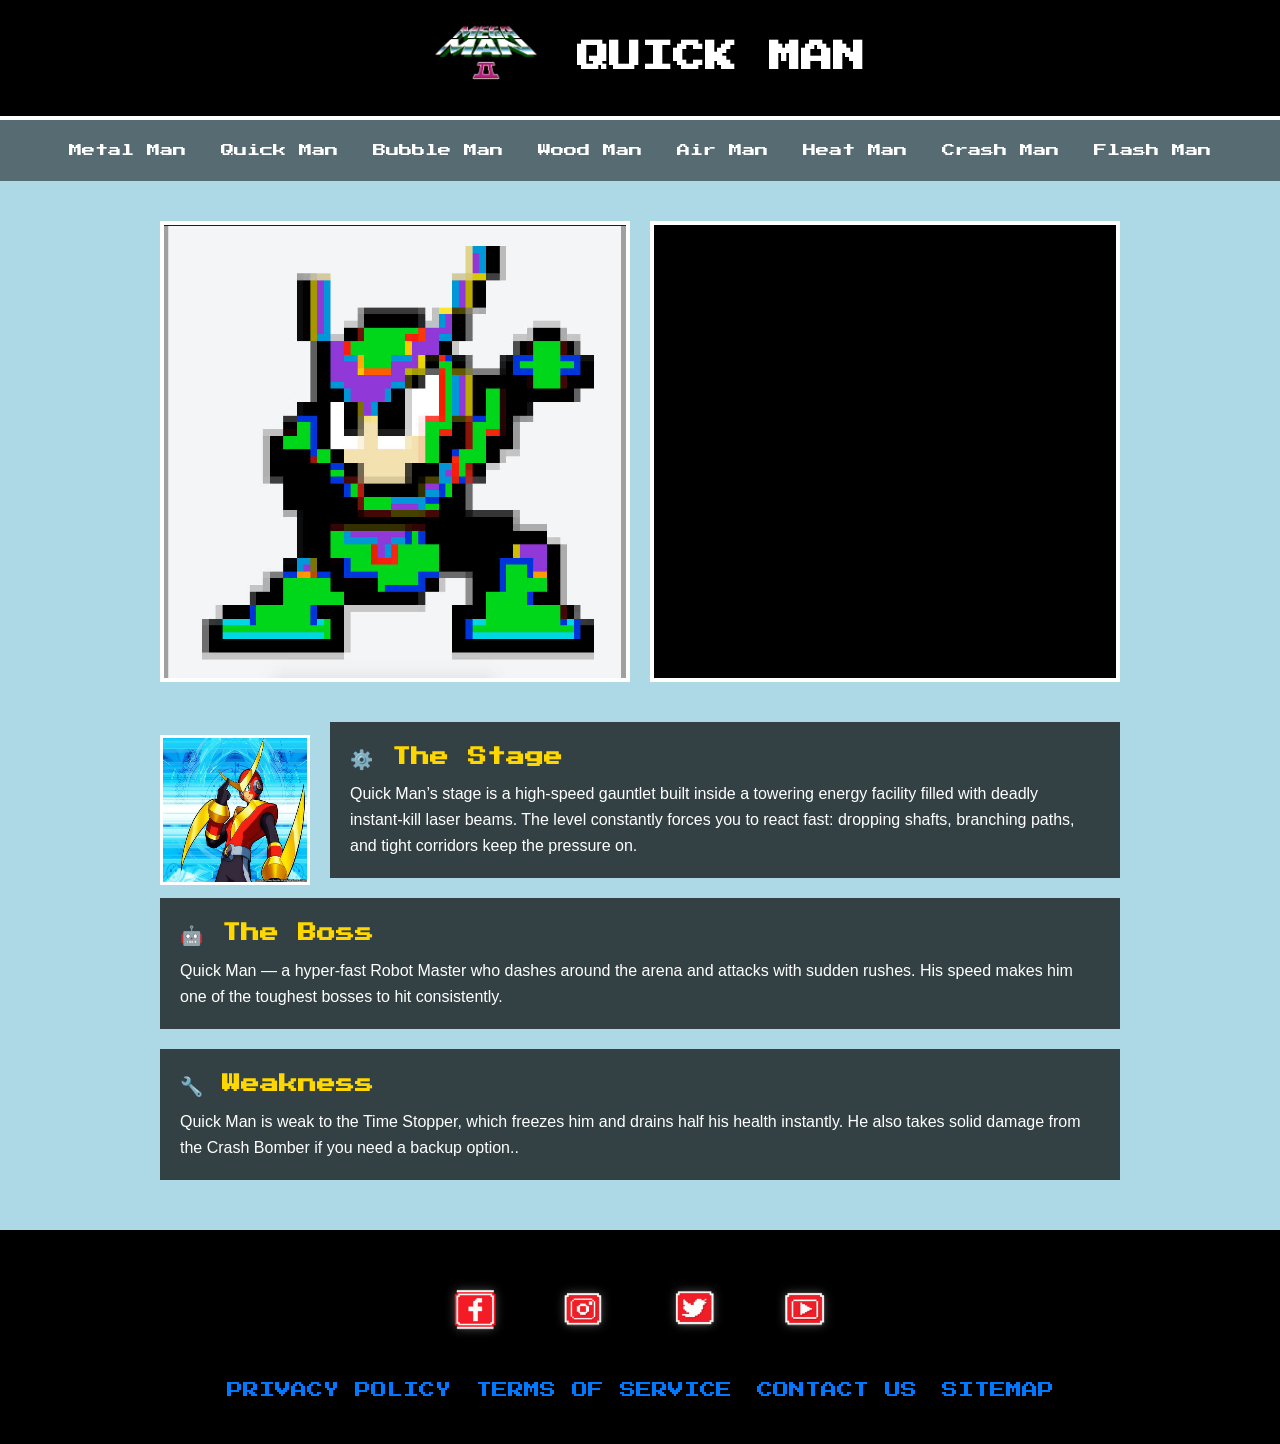
<file: quickman.html>
<!DOCTYPE html>
<html lang="en">
<head>
    <title>Quick Man</title>
    <meta charset="utf-8">
    <meta name="viewport" content="width=device-width, initial-scale=1.0">
    <link rel="stylesheet" href="css/externalstyling.css">
    <link href="https://fonts.googleapis.com/css2?family=Press+Start+2P&display=swap" rel="stylesheet">
</head>

<body>

    <header id="metalmanheader">
        <img src="images/logo.png" id="megamanlogo" alt="Logo">
        <h1 id="bossname">QUICK MAN</h1>
    </header>

    <nav id="metalnav">
        <div class="nav-links">
            <a href="metalman.html">Metal Man</a>
            <a href="quickman.html">Quick Man</a>
            <a href="bubbleman.html">Bubble Man</a>
            <a href="woodman.html">Wood Man</a>
            <a href="airman.html">Air Man</a>
            <a href="heatman.html">Heat Man</a>
            <a href="crashman.html">Crash Man</a>
            <a href="flashman.html">Flash Man</a>
        </div>
    </nav>

    <main class="content-container">
        <section class="media-row">
            <div class="media-item"><img src="images/quick1.jpg" alt="Metal Man"></div>
            <div class="media-item">
                <iframe width="100%" height="315" src="https://www.youtube.com/embed/dHqv5VKP-wY" title="YouTube video player" frameborder="0" allowfullscreen></iframe>
            </div>
        </section>

        <section id="mainsection">
            <div class="info-card">
                <img src="images/quick.jpg" class="boss-icon" alt="Metal Blade">
                <div id="stage" class="text-box">
                    <h3>⚙️ The Stage</h3>
                    <p>Quick Man’s stage is a high‑speed gauntlet built inside a towering energy facility filled with deadly instant‑kill laser beams. The level constantly forces you to react fast: dropping shafts, branching paths, and tight corridors keep the pressure on. </p>
                </div>
            </div>

            <div id="boss" class="text-box">
                <h3>🤖 The Boss</h3>
                <p>Quick Man — a hyper‑fast Robot Master who dashes around the arena and attacks with sudden rushes. His speed makes him one of the toughest bosses to hit consistently.</p>
            </div>

            <div id="weakness" class="text-box highlight">
                <h3>🔧 Weakness</h3>
                <p>Quick Man is weak to the Time Stopper, which freezes him and drains half his health instantly. He also takes solid damage from the Crash Bomber if you need a backup option..</p>
            </div>
        </section>
    </main>

    <footer id="metalmanfooter">
        <div id="iconcontainer">
            <a href="#"><img src="images/facebook.png" alt="FB"></a>
            <a href="#"><img src="images/insta.png" alt="IG"></a>
            <a href="#"><img src="images/snapchat.png" alt="Snap"></a>
            <a href="#"><img src="images/youtube.png" alt="YT"></a>
        </div>
        
        <div id="footerlinks">
            <a href="#">Privacy Policy</a>
            <a href="#">Terms of Service</a>
            <a href="#">Contact Us</a>
            <a href="#">Sitemap</a>
        </div>
    </footer>

</body>
</html>
</file>
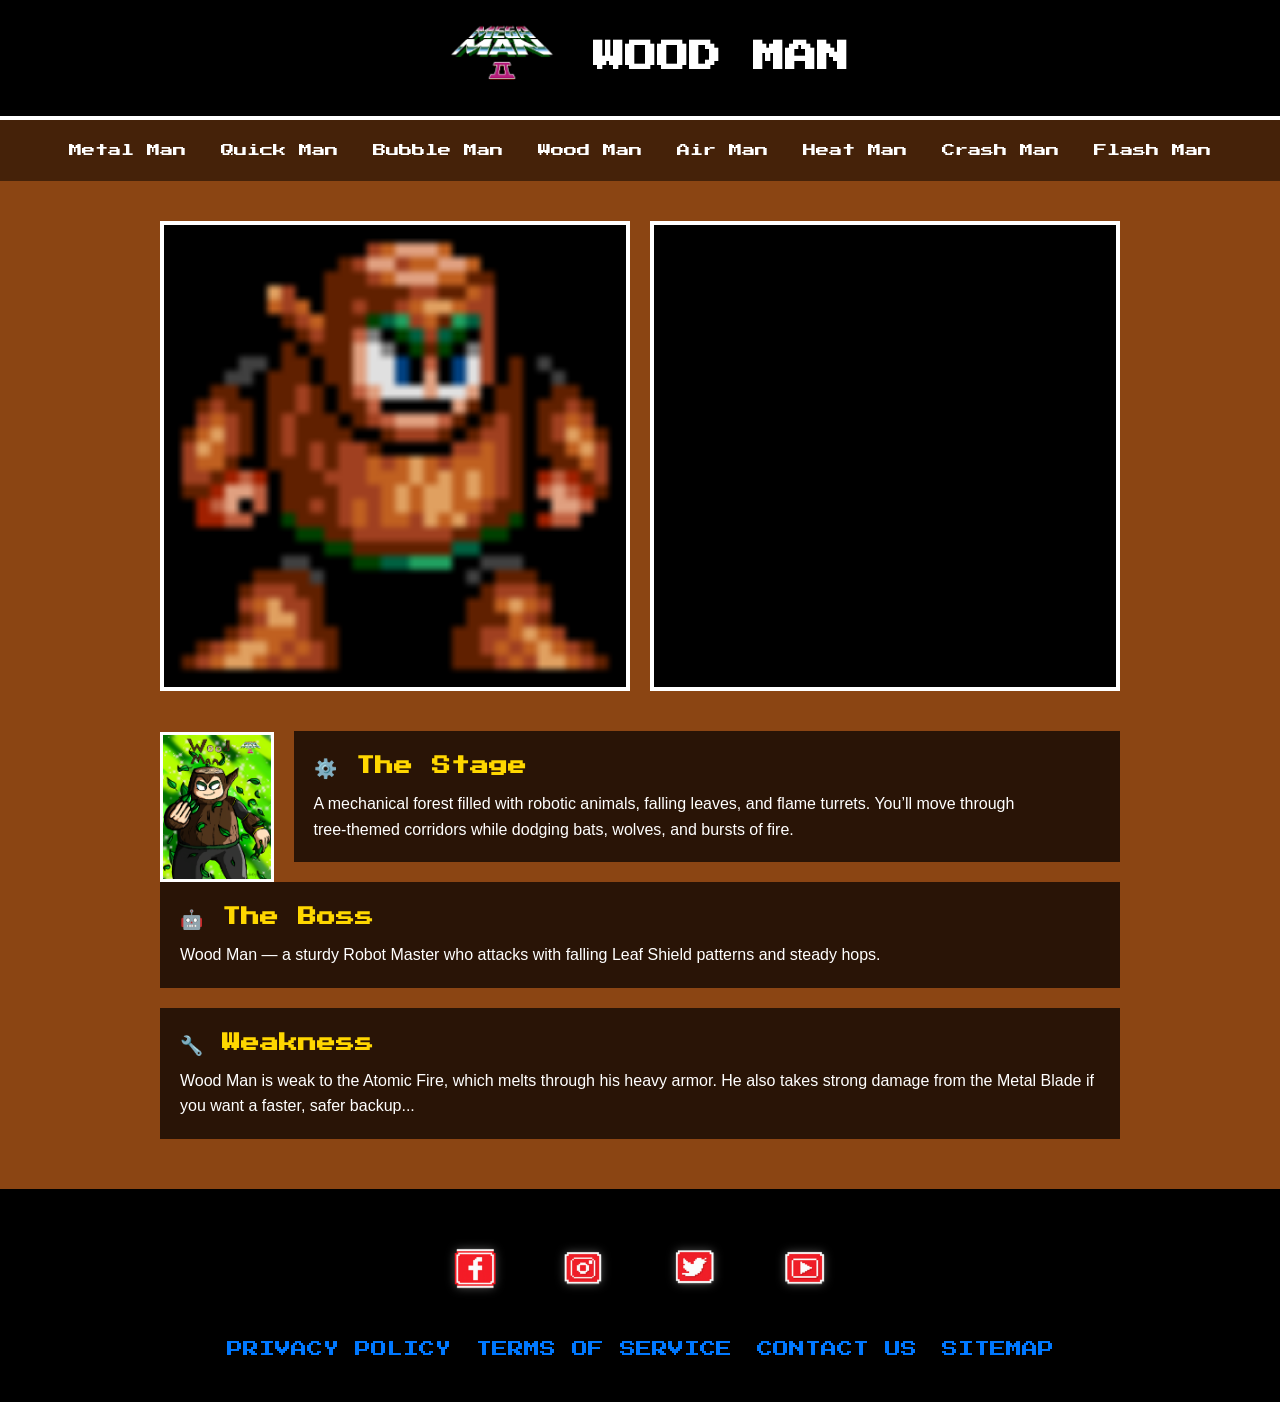
<file: woodman.html>
<!DOCTYPE html>
<html lang="en">
<head>
    <title>Wood Man</title>
    <meta charset="utf-8">
    <meta name="viewport" content="width=device-width, initial-scale=1.0">
    <link rel="stylesheet" href="css/externalstyling.css">
    <link href="https://fonts.googleapis.com/css2?family=Press+Start+2P&display=swap" rel="stylesheet">
</head>

<body id="woodman123">

    <header id="metalmanheader">
        <img src="images/logo.png" id="megamanlogo" alt="Logo">
        <h1 id="bossname">WOOD MAN</h1>
    </header>

    <nav id="metalnav">
        <div class="nav-links">
            <a href="metalman.html">Metal Man</a>
            <a href="quickman.html">Quick Man</a>
            <a href="bubbleman.html">Bubble Man</a>
            <a href="woodman.html">Wood Man</a>
            <a href="airman.html">Air Man</a>
            <a href="heatman.html">Heat Man</a>
            <a href="crashman.html">Crash Man</a>
            <a href="flashman.html">Flash Man</a>
        </div>
    </nav>

    <main class="content-container">
        <section class="media-row">
            <div class="media-item"><img src="images/woodman1.png" alt="Metal Man"></div>
            <div class="media-item">
                <iframe width="100%" height="315" src="https://www.youtube.com/embed/dHqv5VKP-wY" title="YouTube video player" frameborder="0" allowfullscreen></iframe>
            </div>
        </section>

        <section id="mainsection">
            <div class="info-card">
                <img src="images/woodman.png" class="boss-icon" alt="Metal Blade">
                <div id="stage" class="text-box">
                    <h3>⚙️ The Stage</h3>
                    <p>A mechanical forest filled with robotic animals, falling leaves, and flame turrets. You’ll move through tree‑themed corridors while dodging bats, wolves, and bursts of fire. </p>
                </div>
            </div>

            <div id="boss" class="text-box">
                <h3>🤖 The Boss</h3>
                <p>Wood Man — a sturdy Robot Master who attacks with falling Leaf Shield patterns and steady hops.</p>
            </div>

            <div id="weakness" class="text-box highlight">
                <h3>🔧 Weakness</h3>
                <p>Wood Man is weak to the Atomic Fire, which melts through his heavy armor. He also takes strong damage from the Metal Blade if you want a faster, safer backup...</p>
            </div>
        </section>
    </main>

    <footer id="metalmanfooter">
        <div id="iconcontainer">
            <a href="#"><img src="images/facebook.png" alt="FB"></a>
            <a href="#"><img src="images/insta.png" alt="IG"></a>
            <a href="#"><img src="images/snapchat.png" alt="Snap"></a>
            <a href="#"><img src="images/youtube.png" alt="YT"></a>
        </div>
        
        <div id="footerlinks">
            <a href="#">Privacy Policy</a>
            <a href="#">Terms of Service</a>
            <a href="#">Contact Us</a>
            <a href="#">Sitemap</a>
        </div>
    </footer>

</body>
</html>
</file>
<file: css/externalstyling.css>
* {
    margin: 0;
    padding: 0;
    box-sizing: border-box;
}

body {
    background-color: #ADD8E6;
    color: white;
    font-family: 'Verdana', sans-serif;
    line-height: 1.6;
}


#metalmanheader {
    background-color: #000;
    height: 120px;
    display: flex;
    align-items: center;
    justify-content: center;
    border-bottom: 4px solid #fff;
    padding: 0 20px;
}

#megamanlogo {
    height: 80px;
    margin-right: 20px;
}

#bossname {
    font-family: "Press Start 2P", cursive;
    font-size: 2rem;
    text-shadow: 3px 3px #000;
}


#metalnav {
    background-color: rgba(0, 0, 0, 0.5);
    padding: 15px 0;
}

.nav-links {
    display: flex;
    flex-wrap: wrap;
    justify-content: center;
    gap: 15px;
}

#metalnav a {
    font-family: "Press Start 2P", cursive;
    font-size: 10pt;
    color: white;
    text-decoration: none;
    padding: 5px 10px;
    transition: 0.3s;
}

#metalnav a:hover {
    color: #ffd700;
    background: #000;
    border-radius: 4px;
}


.content-container {
    max-width: 1000px;
    margin: 40px auto;
    padding: 0 20px;
}

.media-row {
    display: flex;
    gap: 20px;
    margin-bottom: 40px;
    flex-wrap: wrap;
}

.media-item {
    flex: 1;
    min-width: 300px;
    border: 4px solid white;
    background: #000;
}

.media-item img {
    width: 100%;
    display: block;
}


.text-box {
    background: rgba(0, 0, 0, 0.7);
    padding: 20px;

    margin-bottom: 20px;
}

.text-box h3 {
    font-family: "Press Start 2P", cursive;
    font-size: 14pt;
    margin-bottom: 10px;
    color: #ffd700;
}

.info-card {
    display: flex;
    align-items: center;
    gap: 20px;
}

.boss-icon {
    width: 150px;
    height: 150px;
    border: 3px solid white;
}

.highlight {
    border-color: #ffd700;
}


#metalmanfooter {
    background: #000;
    padding: 40px 0;
    margin-top: 50px;
    text-align: center;
}

#iconcontainer {
    display: flex;
    justify-content: center;
    gap: 20px;
    margin-bottom: 20px;
}

#iconcontainer img {
    width: 50px;
    height: 50px;
    transition: transform 0.3s;
}

#iconcontainer a:hover img {
    transform: scale(1.2) rotate(5deg);
}

#footerlinks {
    display: flex;
    justify-content: center;
    flex-wrap: wrap;
    gap: 15px;
}

#footerlinks a {
    color: #ccc;
    text-decoration: none;
    font-size: 9pt;
}

#footerlinks a:hover {
    color: white;
    text-decoration: underline;
}
#metalman{
		background-color: #C00000;
}
#bubbleman123{
	background-color:	#98FF98;
}
#woodman123{
	background-color: #8B4513;
}
#airman123{
	background-color: #001F3F;
}
#heatman123{
	background-color: #FF4500;
}
#crashman123{
	background-color: #FFA857;
}
#flashman123{
	background-color: #000080;
}
#metalmanfooter.large-footer {
    background-color: #000;
    border-top: 5px solid #fff;
    padding: 60px 0; 
    display: flex;
    flex-direction: column;
    align-items: center;
    gap: 40px; 
    width: 100%;
}


#iconcontainer {
    display: flex;
    justify-content: center;
    gap: 30px;
}

#iconcontainer img {
    height: 80px; 
    width: auto;
    filter: drop-shadow(0px 0px 5px rgba(255, 255, 255, 0.3));
    transition: transform 0.3s ease;
}

#iconcontainer a:hover img {
    transform: scale(1.2);
    filter: drop-shadow(0px 0px 15px #0078ff);
}


#footerlinks {
    display: flex;
    justify-content: center;
    flex-wrap: wrap;
    gap: 25px;
}

#footerlinks a {
    font-family: "Press Start 2P", cursive;
    font-size: 12pt; 
    color: #0078ff; 
    text-decoration: none;
    text-transform: uppercase;
}

#footerlinks a:hover {
    color: #fff;
    text-decoration: underline;
}

.copyright {
    font-family: "Press Start 2P", cursive;
    font-size: 8pt;
    color: #666;
    margin-top: 20px;
}
</file>
